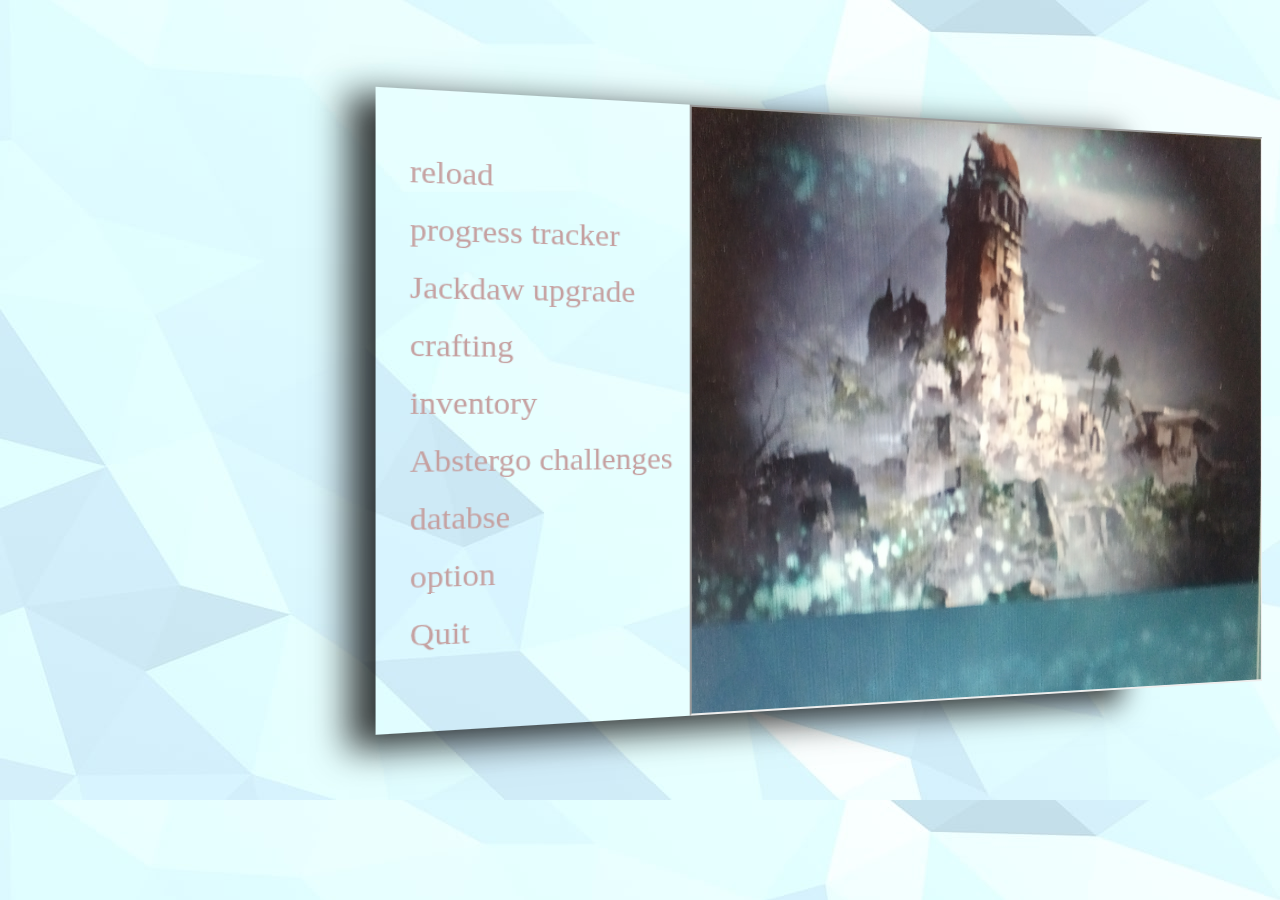
<file: index.html>
<!DOCTYPE html>
<html lang="en">
<head>
    <meta charset="UTF-8">
    <meta name="viewport" content="width=device-width, initial-scale=1.0">
    <link rel="stylesheet" href="css/style.css">
    <title>Game 3d  page </title>
  
</head>
<body>
   <div class="container">
       <div class="list">
           <ul>
               <li class="ok1"><a target="x" href="img1.html">reload</a></li>
               <li class="ok2"><a target="x" href="img2.html">progress tracker</a></li>
               <li class="ok3"><a target="x" href="img3.html">Jackdaw upgrade</a></li>
               <li class="ok4"><a target="x" href="img4.html">crafting</a></li>
               <li class="ok5"><a target="x" href="img5.html">inventory</a></li>
               <li class="ok6"><a target="x" href="img6.html">Abstergo challenges</a></li>
               <li class="ok7"><a target="x" href="img7.html">databse</a></li>
               <li class="ok8"><a target="x" href="img8.html">option</a></li>
               <li class="ok9"><a target="x" href="img9.html">Quit</a></li>
           </ul>
       </div>
       <div class="imagess">

        <iframe class="phooto" src="img1.html" allowfullscreen name="x" ></iframe>
         

       </div>
       
   </div>
   
</body>
</html>
</file>
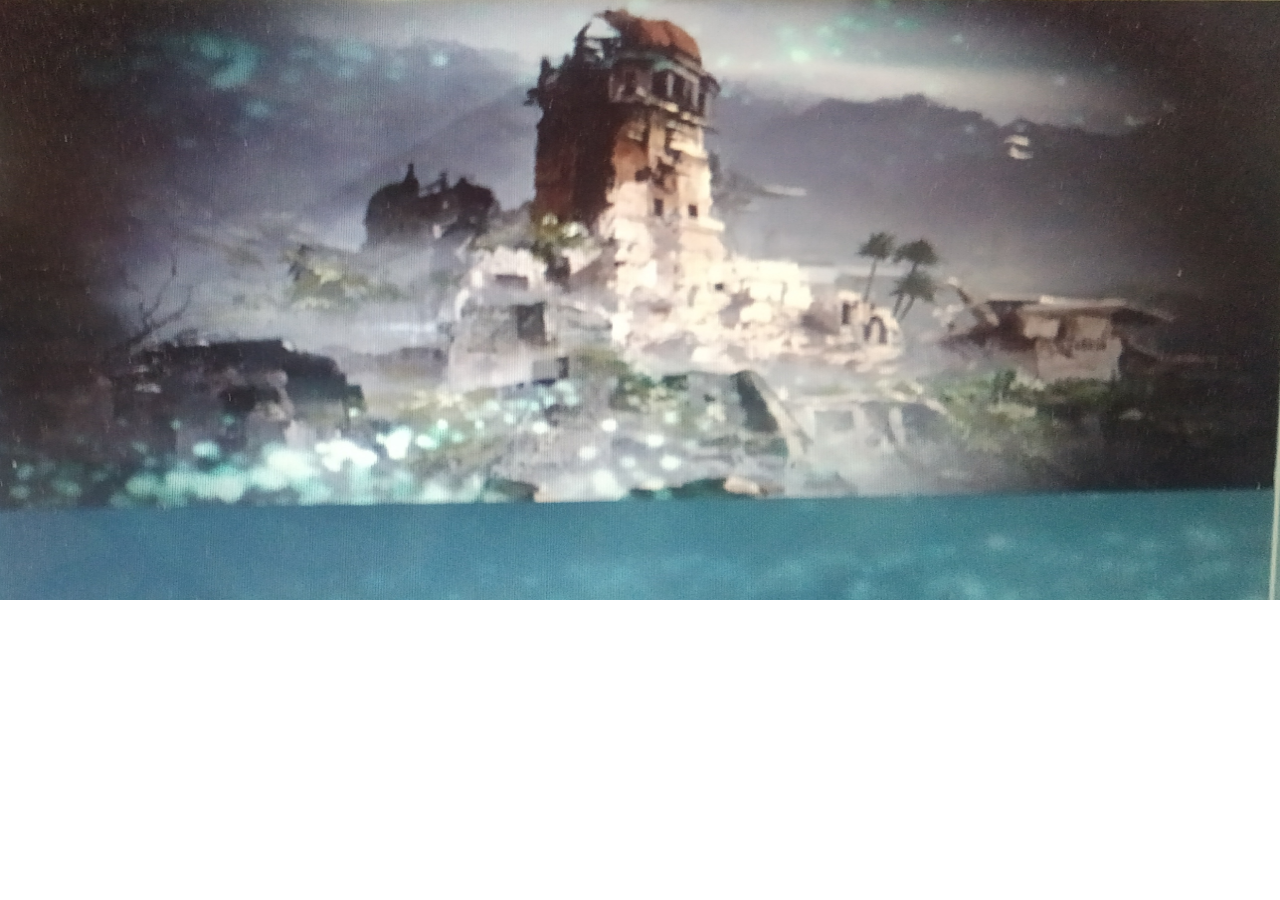
<file: img1.html>
<!DOCTYPE html>
<html lang="en">
<head>
    <meta charset="UTF-8">
    <meta name="viewport" content="width=device-width, initial-scale=1.0">
    <title>Document</title>
    <style>
        body{
            background: url(image/relod.jpg)  
            no-repeat;
            background-size: 100% 600px;
        }
    </style>
</head>
<body>

    
</body>
</html>
</file>
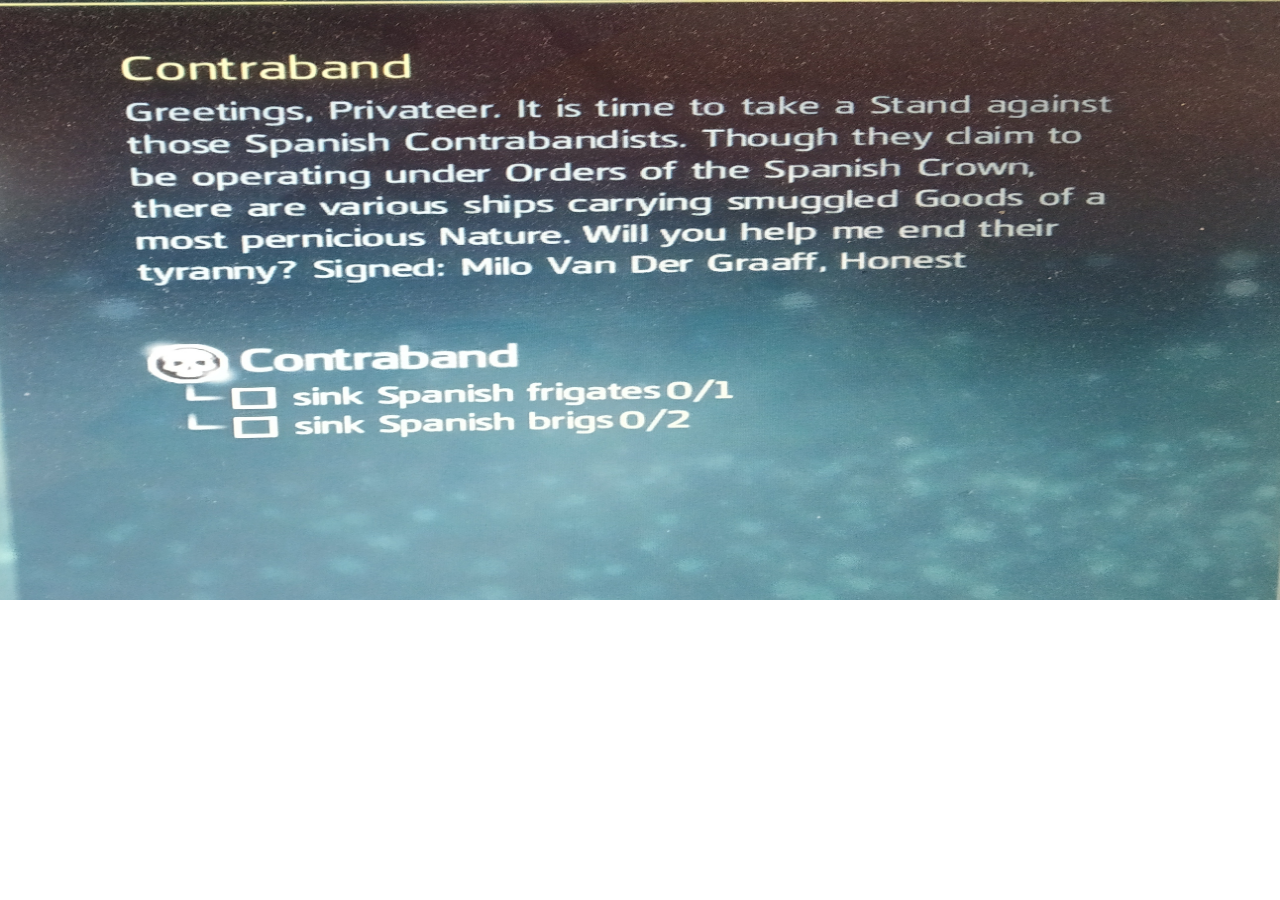
<file: img2.html>
<!DOCTYPE html>
<html lang="en">
<head>
    <meta charset="UTF-8">
    <meta name="viewport" content="width=device-width, initial-scale=1.0">
    <title>Document</title>
    <style>
        body{
            background: url(image/traker.jpg)  no-repeat;
            background-size: 100% 600px;
            
        }
    </style>
</head>
<body>

    
</body>
</html>
</file>
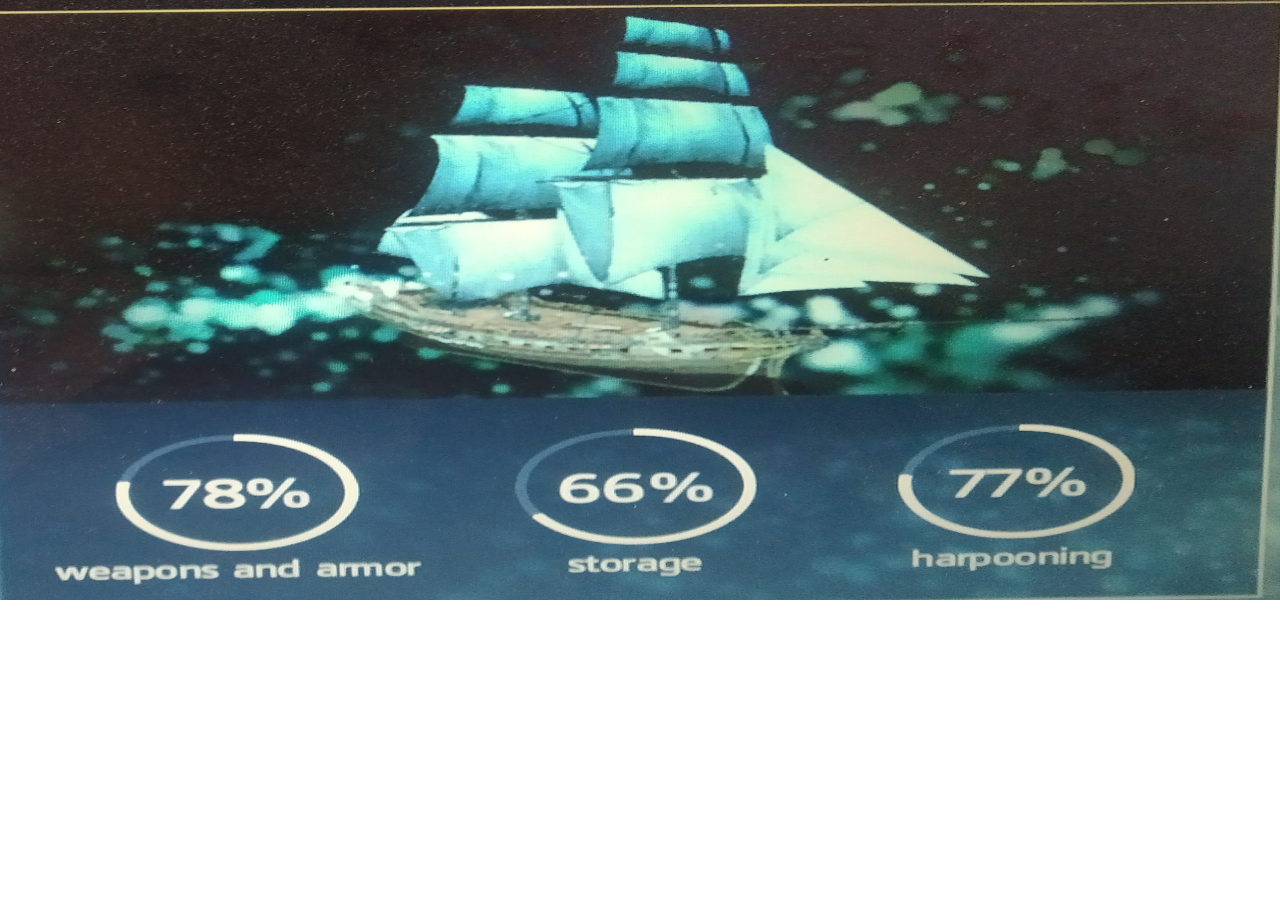
<file: img3.html>
<!DOCTYPE html>
<html lang="en">
<head>
    <meta charset="UTF-8">
    <meta name="viewport" content="width=device-width, initial-scale=1.0">
    <title>Document</title>
    <style>
        body{
            background: url(image/upgrad.jpg)  no-repeat;
            background-size: 100% 600px;
        }
    </style>
</head>
<body>

    
</body>
</html>
</file>
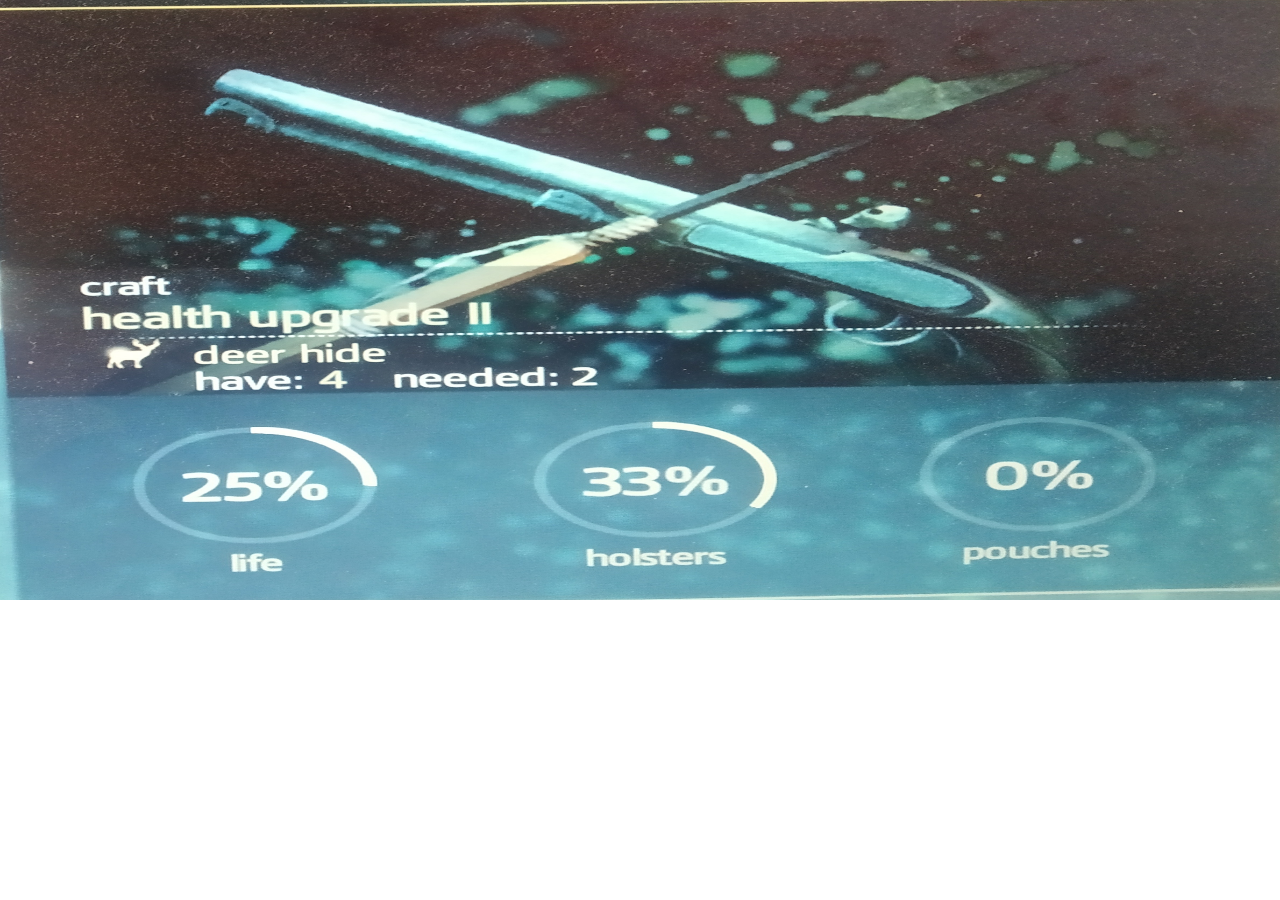
<file: img4.html>
<!DOCTYPE html>
<html lang="en">
<head>
    <meta charset="UTF-8">
    <meta name="viewport" content="width=device-width, initial-scale=1.0">
    <title>Document</title>
    <style>
        body{
            background: url(image/crafting.jpg)  no-repeat;
            background-size: 100% 600px;
        }
    </style>
</head>
<body>

    
</body>
</html>
</file>
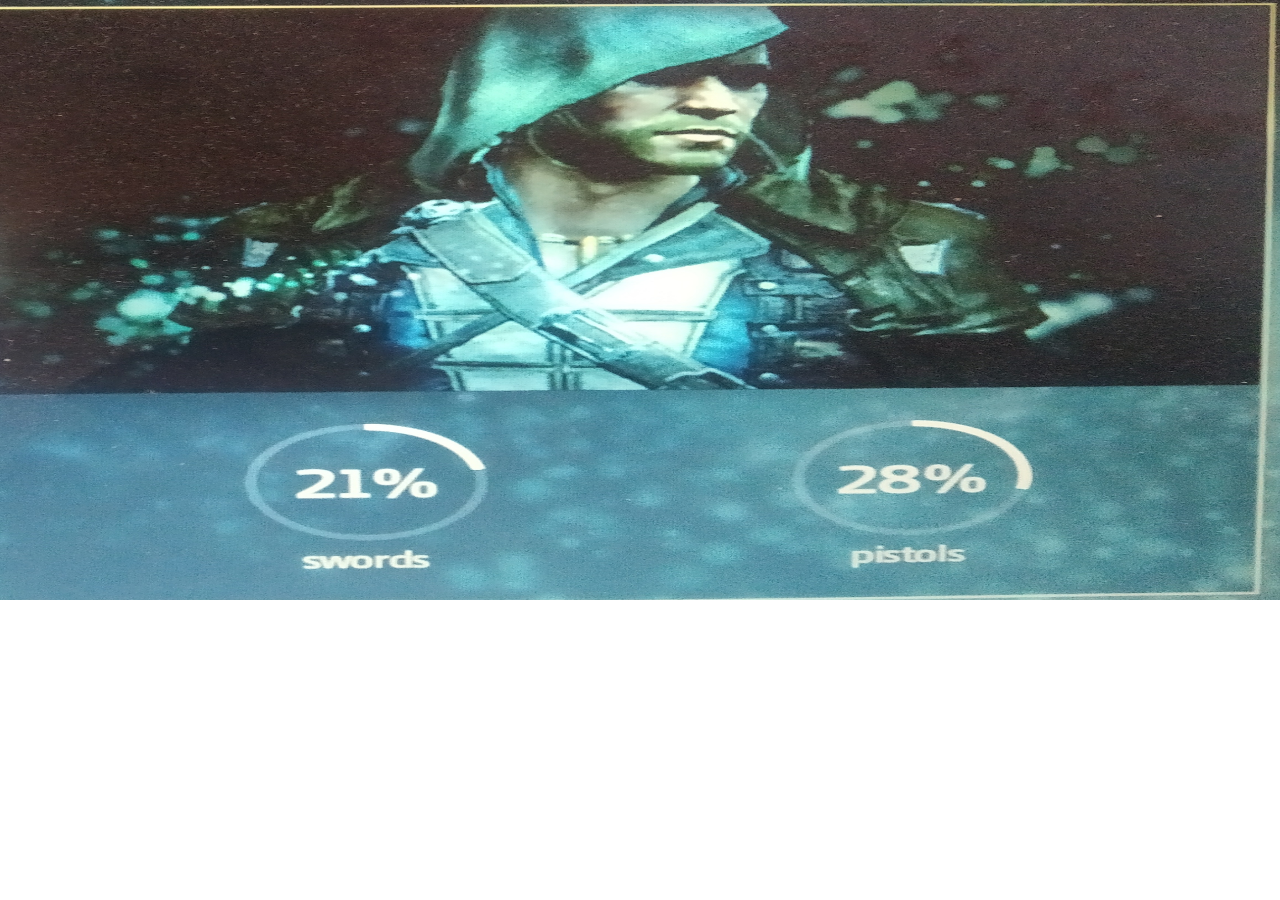
<file: img5.html>
<!DOCTYPE html>
<html lang="en">
<head>
    <meta charset="UTF-8">
    <meta name="viewport" content="width=device-width, initial-scale=1.0">
    <title>Document</title>
    <style>
        body{
            background: url(image/edwa.jpg)  no-repeat;
            background-size: 100% 600px;
        }
    </style>
</head>
<body>

    
</body>
</html>
</file>
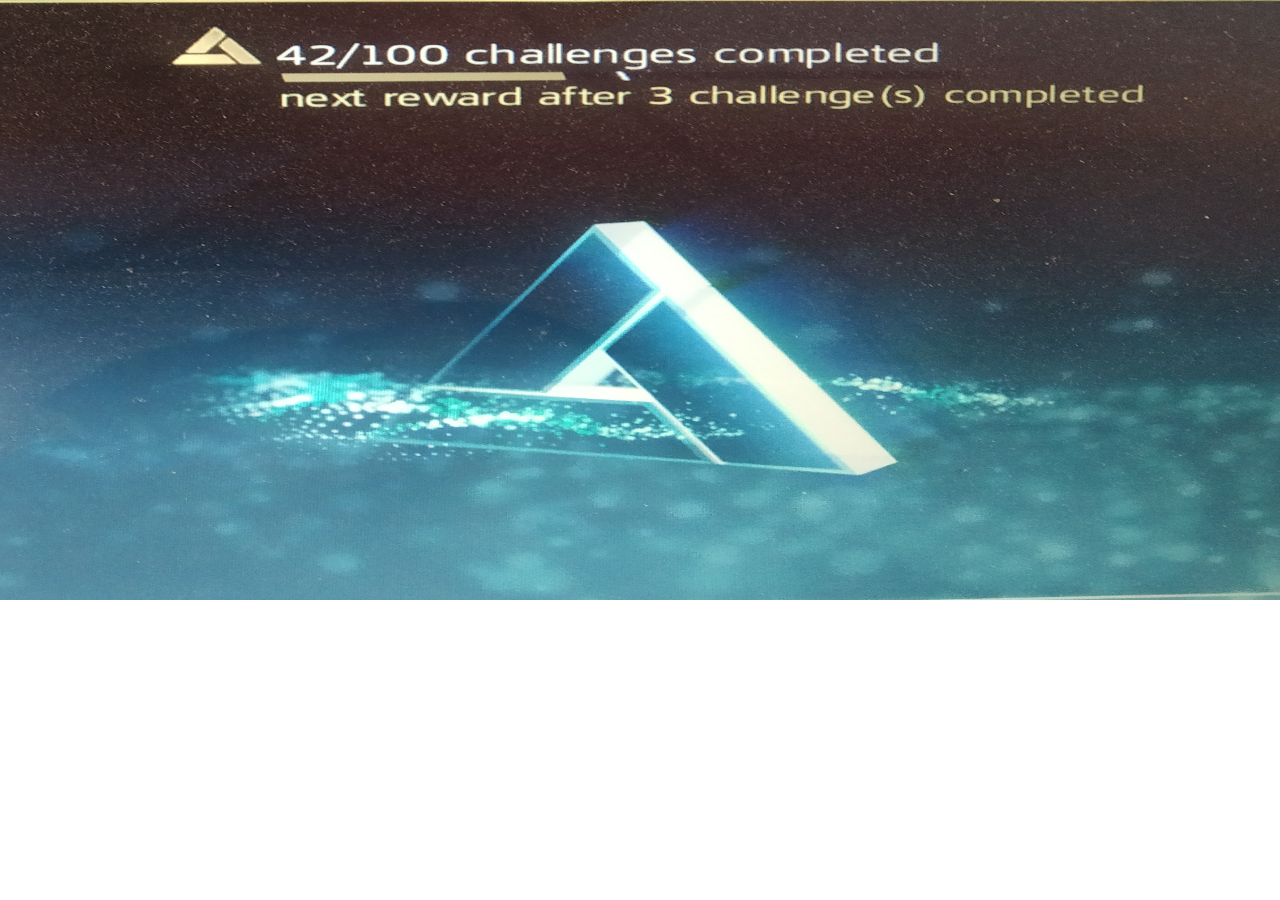
<file: img6.html>
<!DOCTYPE html>
<html lang="en">
<head>
    <meta charset="UTF-8">
    <meta name="viewport" content="width=device-width, initial-scale=1.0">
    <title>Document</title>
    <style>
        body{
            background: url(image/abst.jpg)  no-repeat;
            background-size: 100% 600px;
        }
    </style>
</head>
<body>

    
</body>
</html>
</file>
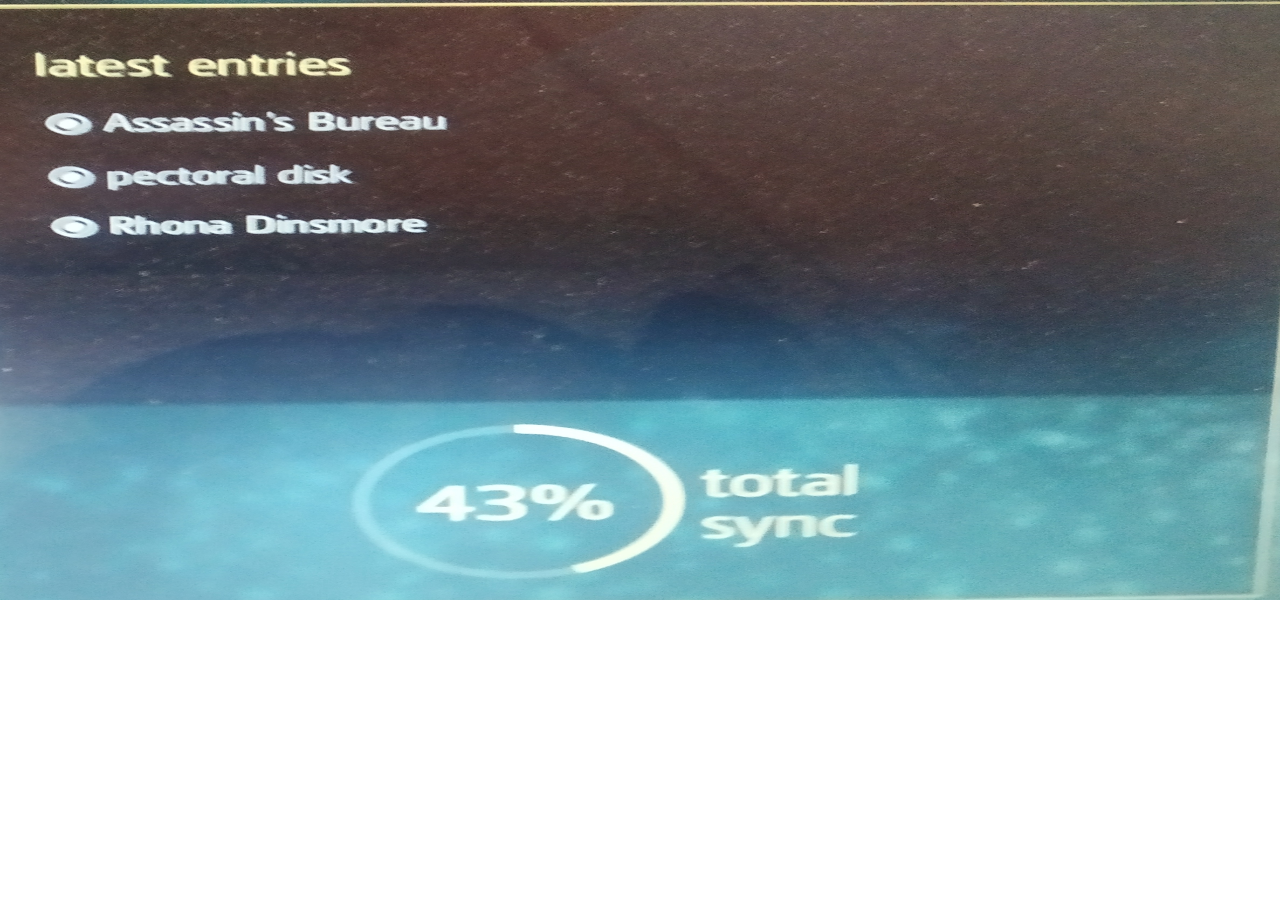
<file: img7.html>
<!DOCTYPE html>
<html lang="en">
<head>
    <meta charset="UTF-8">
    <meta name="viewport" content="width=device-width, initial-scale=1.0">
    <title>Document</title>
    <style>
        body{
            background: url(image/data.jpg)  no-repeat;
            background-size: 100% 600px;
        }
    </style>
</head>
<body>

    
</body>
</html>
</file>
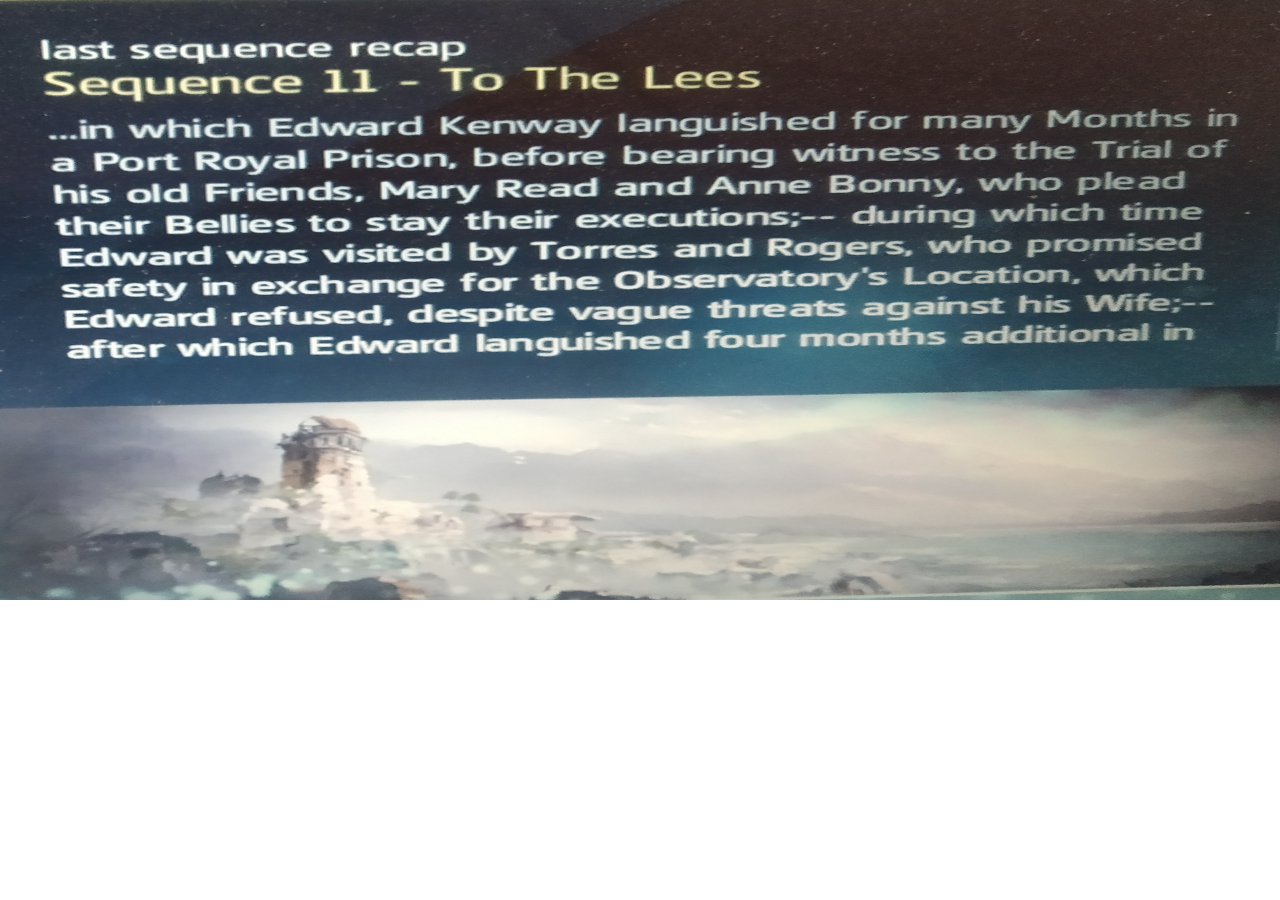
<file: img8.html>
<!DOCTYPE html>
<html lang="en">
<head>
    <meta charset="UTF-8">
    <meta name="viewport" content="width=device-width, initial-scale=1.0">
    <title>Document</title>
    <style>
        body{
            background: url(image/option.jpg)  no-repeat;
            background-size: 100% 600px;
        }
    </style>
</head>
<body>

    
</body>
</html>
</file>
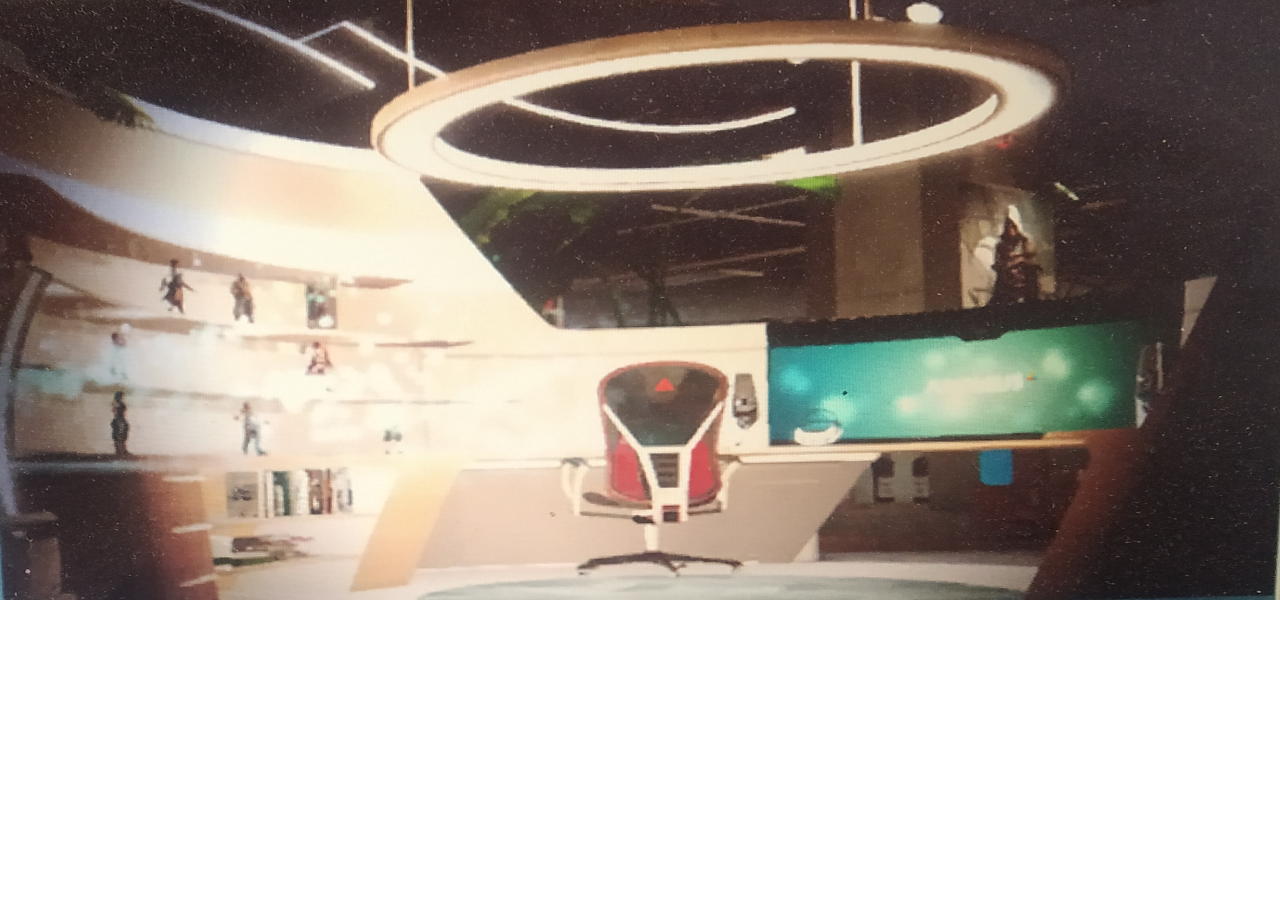
<file: img9.html>
<!DOCTYPE html>
<html lang="en">
<head>
    <meta charset="UTF-8">
    <meta name="viewport" content="width=device-width, initial-scale=1.0">
    <title>Document</title>
    <style>
        body{
            background: url(image/quit.jpg)  no-repeat;
            background-size: 100% 600px;
        }
    </style>
</head>
<body>

    
</body>
</html>
</file>
<file: css/style.css>
* {
    padding: 0;
    margin: 0;
    box-sizing: border-box;
}

body {
  
    background-image: url(../image/presentations-background-3D-model_0.jpg);

}

.container {
    width: 60%;
    height: 600px;
    margin: 100px 0 0 400px;
    transform: perspective(900px) rotateY(10deg) translateY(10px);
    box-shadow: -20px 10px 30px 3px rgba(8, 8, 8, .8);
    position: relative;
}

.list {
    width: 290px;
    height: 100%;
    position: absolute;
    top: 0;
    left: 0;


}

.list ul {
    margin-top: 50px;
    list-style: none;


}

.list ul li {
    padding: 10px;
    margin-left: 20px;
}

.list ul a {
    text-decoration: none;
    font-size: 30px;
    color: rgb(197, 160, 160);
}

.list ul li:hover {
    background: linear-gradient(45deg, rgba(0, 0, 0, .4) 70%, rgba(225, 225, 225, .4) 20%);
    margin-left: 0;
    font-size: 35px;
    padding: 5px;


}

.list ul a:hover {
    color: aqua;

}

.imagess {
    position: absolute;
    left: 290px;
    width: 630px;
    height: 100%;

}

.imagess .phooto {
    overflow: hidden;
    width: 100%;
    height: 100%;
}
</file>
